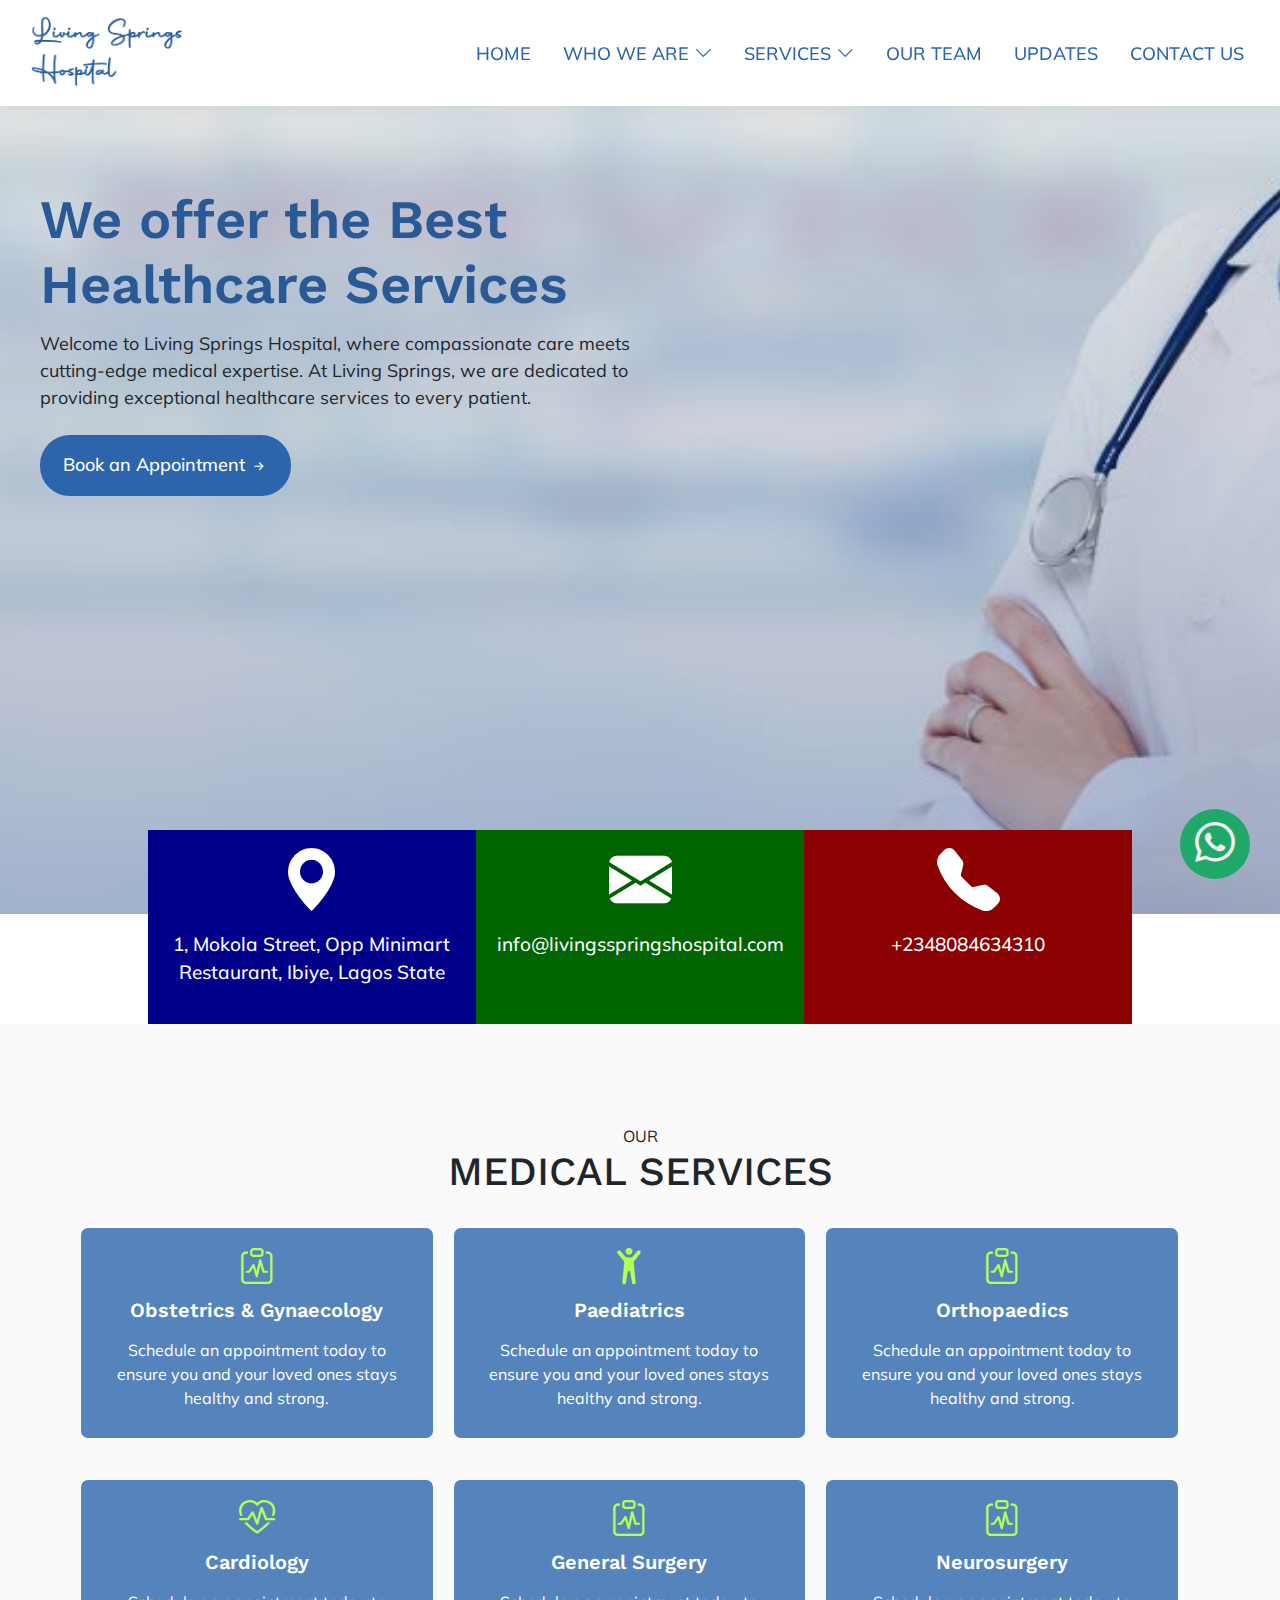
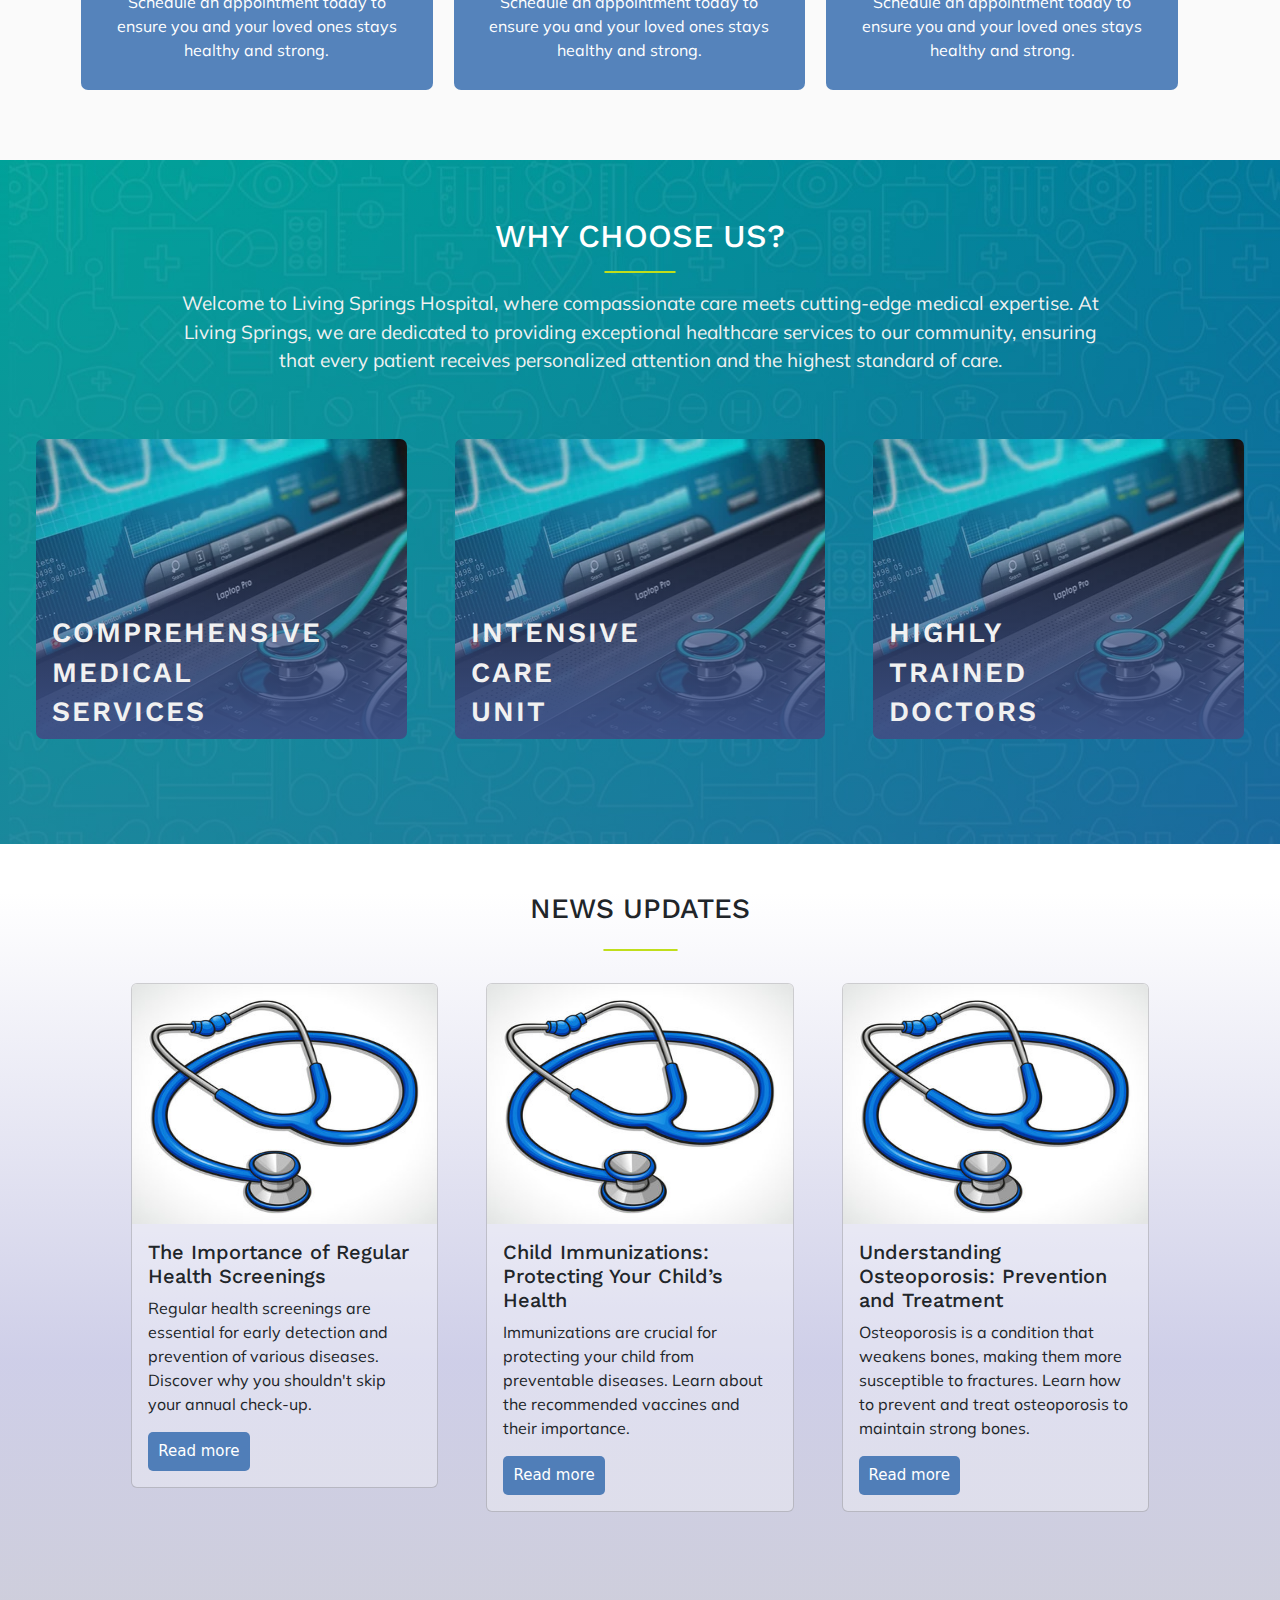
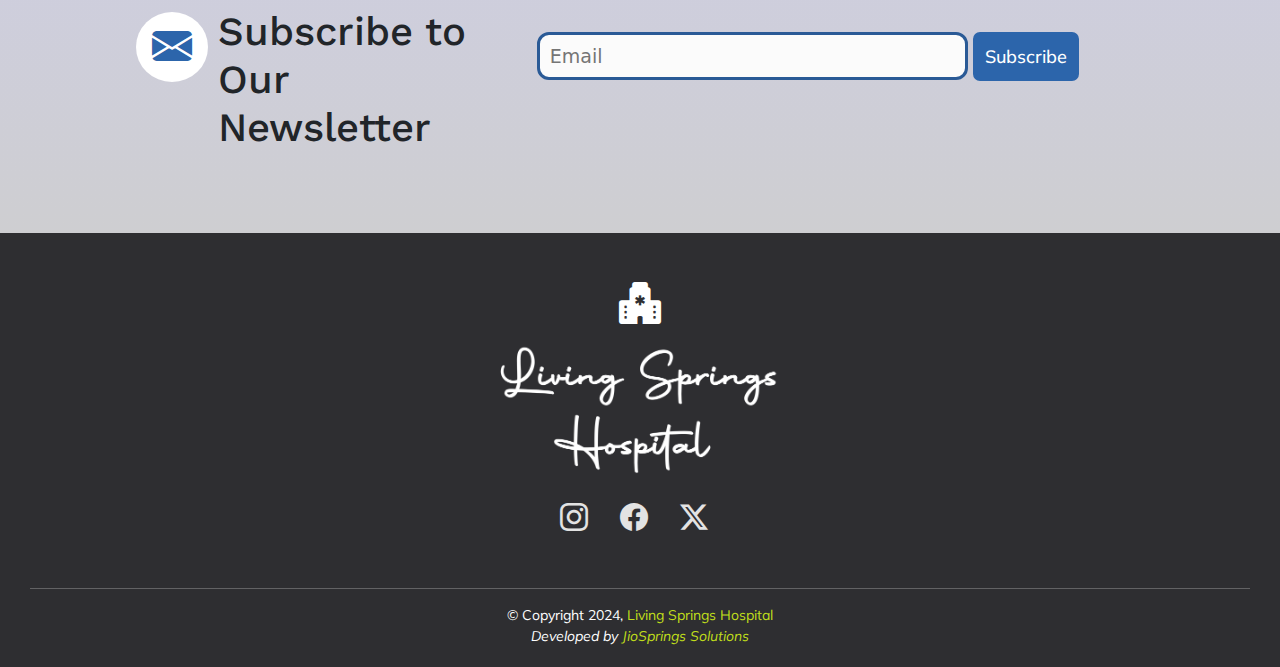
<file: index.html>
<!DOCTYPE html>
<html>
	<head>
		<meta charset="utf-8" />
		<meta
			name="viewport"
			content="width=device-width, initial-scale=1, user-scalable=no, maximum-scale=1"
		/>
		<meta http-equiv="X-UA-Compatible" content="ie=edge" />
		<title>Living Springs Hospital</title>
		<link rel="icon" type="image/x-icon" href="./assets/img/hospital.svg">
		<link
			rel="stylesheet"
			type="text/css"
			href="./assets/bootstrap-5.2.3/css/bootstrap.min.css"
		/>
		<link 
			rel="stylesheet" 
			href="https://cdn.jsdelivr.net/npm/bootstrap-icons@1.11.3/font/bootstrap-icons.min.css"
		/>
		<link rel="stylesheet" type="text/css" href="./assets/css/style.css" />
		<script defer src="./assets/js/header.js"></script>
		<script defer src="./assets/js/footer.js"></script>
		<script defer src="./assets/bootstrap-5.2.3/js/bootstrap.bundle.min.js"></script>
		<script defer src="./assets/js/script.js"></script>
	</head>
	<body>
		<!-- HEADER -->
		<header class="header"></header>

		<!-- BANNER -->
		<section class="banner">
			<div class="container-fluid px-0">
				<div class="banner-content">
					<h1 class="pb-1">We offer the Best<br>Healthcare Services</h1>
					<p class="pb-2">Welcome to Living Springs Hospital, where compassionate care meets cutting-edge medical expertise. At Living Springs, we are dedicated to providing exceptional healthcare services to every patient.</p>
					<a class="bannerBtn" href="./book-appointment.html">Book an Appointment&nbsp;<i class="bi bi-arrow-right-short"></i></a>
				</div>
			</div>
		</section>

		<!-- BANNER EXTRA -->
		<div class="banner-extra">
			<div class="location text-center">
				<i class="bi bi-geo-alt-fill"></i>
				<p>
					1, Mokola Street, Opp Minimart Restaurant, Ibiye, Lagos State
				</p>
			</div>
			<div class="email text-center">
				<i class="bi bi-envelope-fill"></i>
				<p class="tx-1">info@livingsspringshospital.com</p>
				<p class="tx-2">info@livings<br>springshospital.com</p>
			</div>
			<style>
				.banner-extra .email .tx-2 {
					display: none;
				}

				@media screen and (min-width: 753px) and (max-width: 1032px) {
					.banner-extra .email .tx-1 {
						display: none;
					}

					.banner-extra .email .tx-2 {
						display: block;
					}
				}

				@media screen and (min-width: 300px) and (max-width: 400px) {
					.banner-extra .email .tx-1 {
						display: none;
					}

					.banner-extra .email .tx-2 {
						display: block;
					}
				}
			</style>
			<div class="emergency text-center">
				<i class="bi bi-telephone-fill"></i>
				<p>+2348084634310</p>
			</div>
		</div>

		<!-- SERVICES -->
		<section class="services">
			<div class="container-fluid">
				<div class="row pb-4 text-center sect-head">
					<p class="mb-0">OUR</p>
					<h1>MEDICAL SERVICES</h1>
				</div>
				<div class="row sect-body mx-auto">
					<a class="serviceCard" href="#">
						<i class="bi bi-clipboard-pulse"></i>
						<h5 class="fw-semibold pt-1 pb-2">Obstetrics & Gynaecology</h5>
						<p>
							Schedule an appointment today to ensure you and your loved ones stays healthy and strong.
						</p>
					</a>
					<a class="serviceCard" href="#">
						<i class="bi bi-person-arms-up"></i>
						<h5 class="fw-semibold pt-1 pb-2">Paediatrics</h5>
						<p>
							Schedule an appointment today to ensure you and your loved ones stays healthy and strong.
						</p>
					</a>
					<a class="serviceCard" href="#">
						<i class="bi bi-clipboard-pulse"></i>
						<h5 class="fw-semibold pt-1 pb-2">Orthopaedics</h5>
						<p>
							Schedule an appointment today to ensure you and your loved ones stays healthy and strong.
						</p>
					</a>
					<a class="serviceCard" href="#">
						<i class="bi bi-heart-pulse"></i>
						<h5 class="fw-semibold pt-1 pb-2">Cardiology</h5>
						<p>
							Schedule an appointment today to ensure you and your loved ones stays healthy and strong. 
						</p>
					</a>
					<a class="serviceCard" href="#">
						<i class="bi bi-clipboard-pulse"></i>
						<h5 class="fw-semibold pt-1 pb-2">General Surgery</h5>
						<p>
							Schedule an appointment today to ensure you and your loved ones stays healthy and strong. 
						</p>
					</a>
					<a class="serviceCard" href="#">
						<i class="bi bi-clipboard-pulse"></i>
						<h5 class="fw-semibold pt-1 pb-2">Neurosurgery</h5>
						<p>
							Schedule an appointment today to ensure you and your loved ones stays healthy and strong. 
						</p>
					</a>
				</div>
			</div>
		</section>

		<!-- WHY CHOOSE US -->
		<section class="why-choose-us mb-5">
			<div class="container-fluid">
				<div class="row text-center sect-head">
					<h2 class="text-white pb-2">WHY CHOOSE US?</h2>
					<hr class="mx-auto">
					<div class="txt">
						<p class="mx-auto">Welcome to Living Springs Hospital, where compassionate care meets cutting-edge medical expertise. At Living Springs, we are dedicated to providing exceptional healthcare services to our community, ensuring that every patient receives personalized attention and the highest standard of care.</p>
					</div>
				</div>
				<div class="row sect-body pt-5 gx-5 mx-0">
					<div class="col-lg-4 col-md-6">
						<div class="wcu-card wcu--1 mb-5">
							<h2 class="fw-semibold mt-auto px-3">
								<span class="tx-1">COMPREHENSIVE</span>
								<span class="tx-2">COMPREHEN-<br>SIVE</span>
								<br>MEDICAL<br>SERVICES 
							</h2>
							<style>
								@media screen and (max-width: 369px) {
									.wcu-card.wcu--1 .tx-1 {
										display: none;
									}
								}

								@media screen and (min-width: 370px) {
									.wcu-card.wcu--1 .tx-2 {
										display: none;
									}
								}
							</style>
						</div>
					</div>
					<div class="col-lg-4 col-md-6">
						<div class="wcu-card wcu--2 mb-5">
							<h2 class="fw-semibold mt-auto px-3">INTENSIVE <br>CARE <br>UNIT </h2>
						</div>
					</div>
					<div class="col-lg-4 col-md-6">
						<div class="wcu-card wcu--3">
							<h2 class="fw-semibold mt-auto px-3">HIGHLY <br>TRAINED <br>DOCTORS </h2>
						</div>
					</div>
				</div>
			</div>
		</section>

		<section class="news">
			<div class="container-fluid">
				<div class="row sect-head">
					<h3 class="text-center pb-3">NEWS UPDATES</h3>
					<hr class="mx-auto">
				</div>
				<div class="row sect-body pt-3">
					<div class="news-card card mx-4 mb-5 px-0">
			            <img src="assets/img/sthe.jpg" class="card-img-top" alt="..." />
			            <div class="card-body">
			                <h5 class="card-title">The Importance of Regular Health Screenings</h5>
			                <p class="card-text">
			                    Regular health screenings are essential for early detection and prevention of various diseases. Discover why you shouldn't skip your annual check-up. 
			                </p>
			                <a href="#" class="btn news-btn">Read more</a>
			            </div>
			        </div>
			        <div class="news-card card mx-4 mb-5 px-0">
			            <img src="assets/img/sthe.jpg" class="card-img-top" alt="..." />
			            <div class="card-body">
			                <h5 class="card-title">Child Immunizations: Protecting Your Child’s Health</h5>
			                <p class="card-text">
			                    Immunizations are crucial for protecting your child from preventable diseases. Learn about the recommended vaccines and their importance. 
			                </p>
			                <a href="#" class="btn news-btn">Read more</a>
			            </div>
			        </div>
			        <div class="news-card card mx-4 px-0">
			            <img src="assets/img/sthe.jpg" class="card-img-top" alt="..." />
			            <div class="card-body">
			                <h5 class="card-title">Understanding Osteoporosis: Prevention and Treatment</h5>
			                <p class="card-text">
			                    Osteoporosis is a condition that weakens bones, making them more susceptible to fractures. Learn how to prevent and treat osteoporosis to maintain strong bones.
			                </p>
			                <a href="#" class="btn news-btn">Read more</a>
			            </div>
			        </div>
				</div>
				<div class="row newsletter-sub justify-content-center pt-5 pb-3">
					<div class="lhs d-flex flex-row">
						<div class="bg-white mail-icon">
							<i 
								class="bi bi-envelope-fill"
								style="color: #2c65ab; font-size: 40px;"
							></i>
						</div>&nbsp;&nbsp;
						<h1>Subscribe to Our<br>Newsletter</h1>
					</div>
					<div class="rhs pt-4">
						<input type="email" placeholder="Email"/>
						<button class="btn-sub" type="submit">Subscribe</button>
					</div>
				</div>
			</div>
		</section>

		<!-- WHATSAPP QUICK CONTACT -->
		<div class="wa-qc fixed-bottom ms-auto"></div>

		<!-- FOOTER -->
		<footer class="footer"></footer>

		<script>
		// Appointment Button Hover
		const aptBtn = document.querySelector(".bannerBtn");
		const arrRight = document.querySelector(".bannerBtn i");
		
		aptBtn.addEventListener("mouseover", () => {
			arrRight.classList.remove("bi-arrow-right-short");
			arrRight.classList.add("bi-arrow-right");
		});
		
		aptBtn.addEventListener("mouseleave", () => {
			arrRight.classList.remove("bi-arrow-right");
			arrRight.classList.add("bi-arrow-right-short");
		});
		</script>
	</body>
</html>
</file>
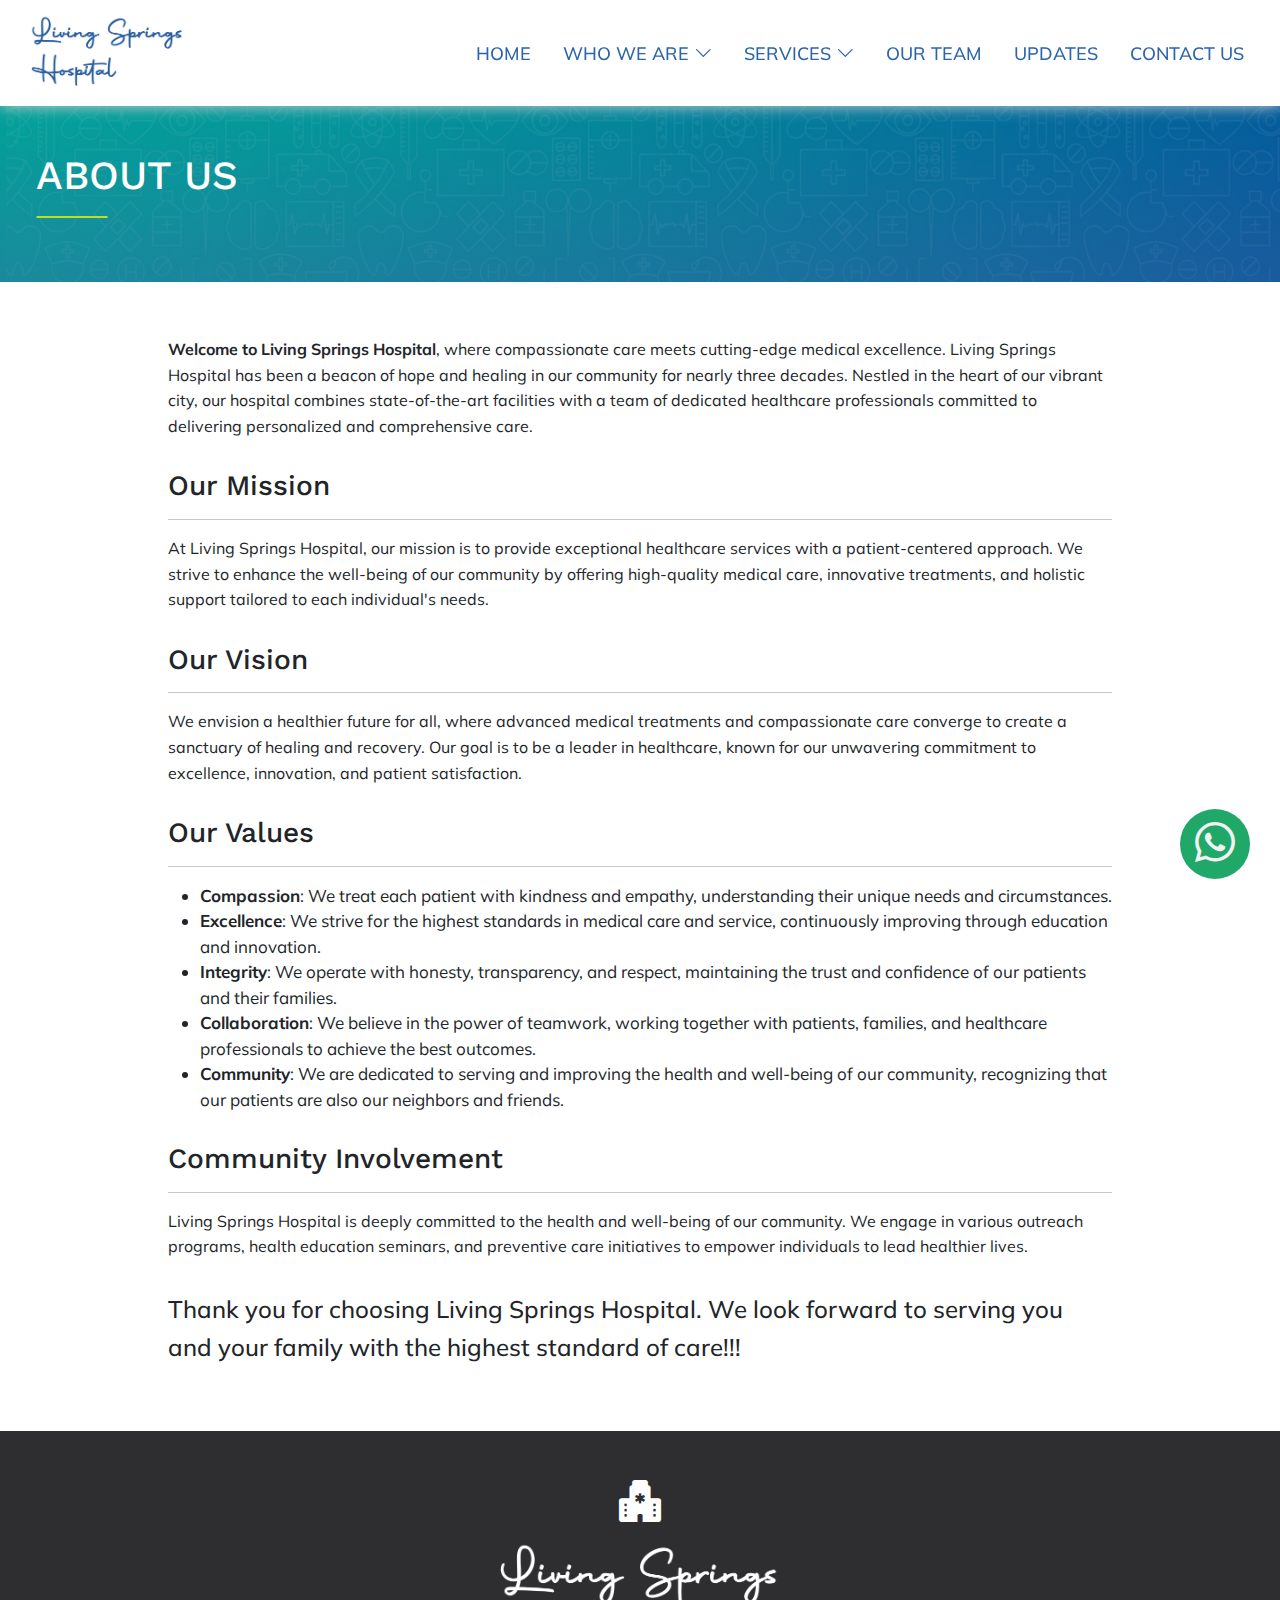
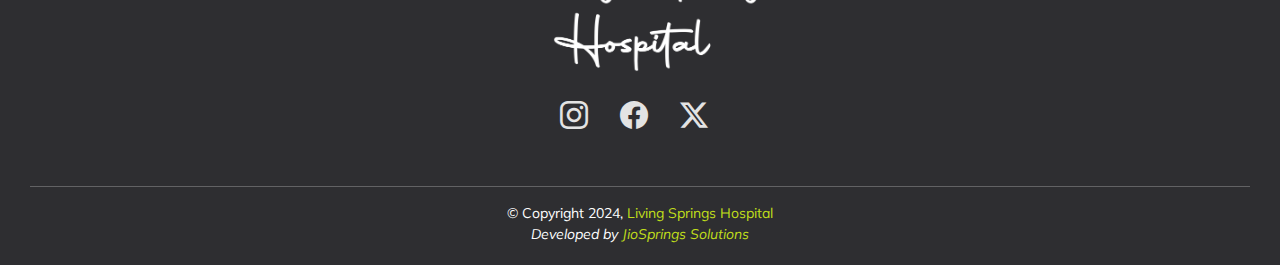
<file: about-us.html>
<!DOCTYPE html>
<html>
	<head>
		<meta charset="utf-8" />
		<meta
			name="viewport"
			content="width=device-width, initial-scale=1, user-scalable=no, maximum-scale=1"
		/>
		<meta http-equiv="X-UA-Compatible" content="ie=edge" />
		<title>About Us</title>
		<link rel="icon" type="image/x-icon" href="./assets/img/hospital.svg">
		<link
			rel="stylesheet"
			type="text/css"
			href="./assets/bootstrap-5.2.3/css/bootstrap.min.css"
		/>
		<link 
			rel="stylesheet" 
			href="https://cdn.jsdelivr.net/npm/bootstrap-icons@1.11.3/font/bootstrap-icons.min.css"
		/>
		<link rel="stylesheet" type="text/css" href="./assets/css/style.css" />
		<script defer src="./assets/js/header.js"></script>
		<script defer src="./assets/js/footer.js"></script>
		<script defer src="./assets/bootstrap-5.2.3/js/bootstrap.bundle.min.js"></script>
		<script defer src="./assets/js/script.js"></script>
	</head>
	<body>
		<!-- HEADER -->
		<header class="header"></header>

		<!-- BANNER-O -->
		<section class="banner-o">
			<div class="container py-5 ms-4">
				<h1>ABOUT US</h1>
				<hr class="me-auto">
			</div>
		</section>

		<!-- CONTENT -->
		<section>
			<div class="content">
				<p class="pt-5"><b>Welcome to Living Springs Hospital</b>, where compassionate care meets cutting-edge medical excellence. Living Springs Hospital has been a beacon of hope and healing in our community for nearly three decades. Nestled in the heart of our vibrant city, our hospital combines state-of-the-art facilities with a team of dedicated healthcare professionals committed to delivering personalized and comprehensive care.</p>
			</div>
			<div class="content">
				<h3>Our Mission</h3>
				<hr>
				<p>At Living Springs Hospital, our mission is to provide exceptional healthcare services with a patient-centered approach. We strive to enhance the well-being of our community by offering high-quality medical care, innovative treatments, and holistic support tailored to each individual's needs.</p>
			</div>
			<div class="content">
				<h3>Our Vision</h3>
				<hr>
				<p>We envision a healthier future for all, where advanced medical treatments and compassionate care converge to create a sanctuary of healing and recovery. Our goal is to be a leader in healthcare, known for our unwavering commitment to excellence, innovation, and patient satisfaction.</p>
			</div>
			<div class="content">
				<h3>Our Values</h3>
				<hr>
				<ul style="font-family: Mulish; font-size: 17px; line-break: 1.8;">
					<li><b>Compassion</b>: We treat each patient with kindness and empathy, understanding their unique needs and circumstances.</li>
					<li><b>Excellence</b>: We strive for the highest standards in medical care and service, continuously improving through education and innovation.</li>
					<li><b>Integrity</b>: We operate with honesty, transparency, and respect, maintaining the trust and confidence of our patients and their families.</li>
					<li><b>Collaboration</b>: We believe in the power of teamwork, working together with patients, families, and healthcare professionals to achieve the best outcomes.</li>
					<li><b>Community</b>: We are dedicated to serving and improving the health and well-being of our community, recognizing that our patients are also our neighbors and friends.</li>
				</ul>
			</div>
			<div class="content">
				<h3>Community Involvement</h3>
				<hr>
				<p>Living Springs Hospital is deeply committed to the health and well-being of our community. We engage in various outreach programs, health education seminars, and preventive care initiatives to empower individuals to lead healthier lives. </p>
			</div>
			<div class="content pb-5">
				<p style="font-family: Mulish; font-size: 24px; font-weight: 500;">Thank you for choosing Living Springs Hospital. We look forward to serving you and your family with the highest standard of care!!!</p>
			</div>
		</section>

		<!-- WHATSAPP QUICK CONTACT -->
		<div class="wa-qc fixed-bottom ms-auto"></div>

		<!-- FOOTER -->
		<footer class="footer"></footer>
	</body>
</html>
</file>
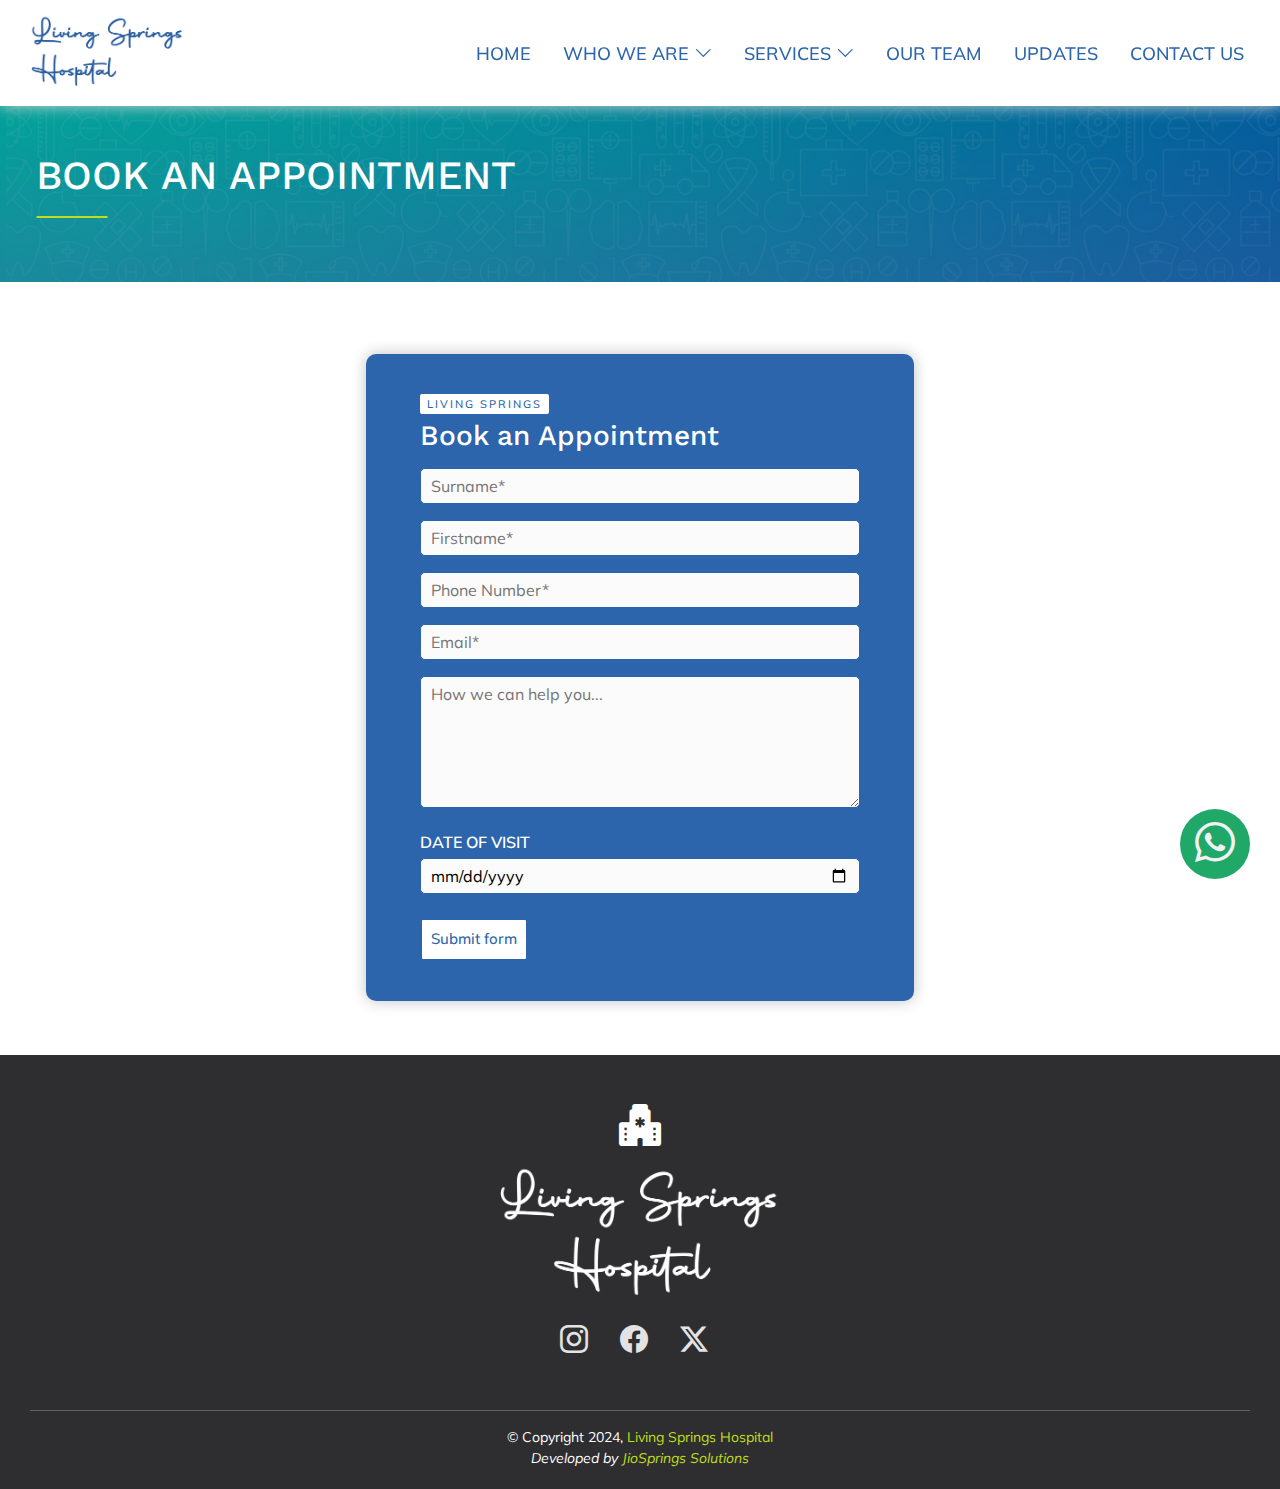
<file: book-appointment.html>
<!DOCTYPE html>
<html>
	<head>
		<meta charset="utf-8" />
		<meta
			name="viewport"
			content="width=device-width, initial-scale=1, user-scalable=no, maximum-scale=1"
		/>
		<meta http-equiv="X-UA-Compatible" content="ie=edge" />
		<title>Book an Appointment</title>
		<link rel="icon" type="image/x-icon" href="./assets/img/hospital.svg">
		<link
			rel="stylesheet"
			type="text/css"
			href="./assets/bootstrap-5.2.3/css/bootstrap.min.css"
		/>
		<link 
			rel="stylesheet" 
			href="https://cdn.jsdelivr.net/npm/bootstrap-icons@1.11.3/font/bootstrap-icons.min.css"
		/>
		<link rel="stylesheet" type="text/css" href="./assets/css/style.css" />
		<script defer src="./assets/js/header.js"></script>
		<script defer src="./assets/js/footer.js"></script>
		<script defer src="./assets/bootstrap-5.2.3/js/bootstrap.bundle.min.js"></script>
		<script defer src="./assets/js/script.js"></script>
	</head>
	<body>
		<!-- HEADER -->
		<header class="header"></header>

		<!-- BANNER-O -->
		<section class="banner-o">
			<div class="container py-5 ms-4">
				<h1>BOOK AN APPOINTMENT</h1>
				<hr class="me-auto">
			</div>
		</section>

		<!-- APPOINTMENT REQUEST FORM -->
		<section class="appointment-request-form">
			<div class="container-fluid wrapper mx-auto">
				<div class="row pb-2">
					<p class="name">LIVING SPRINGS</p>
					<h3 class="text-white">Book an Appointment</h3>
				</div>
				<div class="row">
					<form>
						<div class="form-sub pb-3">
							<input type="text" name="surname" placeholder="Surname*" id="surname" required/>
						</div>
						
						<div class="form-sub pb-3">
							<input type="text" name="fname" placeholder="Firstname*" id="fname" required/>
						</div>

						<div class="form-sub pb-3">
							<input type="tel" name="telephone" placeholder="Phone Number*" id="telephone" required/>
						</div>
						
						<div class="form-sub pb-3">
							<input type="email" name="email" placeholder="Email*" id="email" required/>
						</div>

						<div class="form-sub pb-3">
			            	<textarea name="msg" placeholder="How we can help you..." rows="5"></textarea>
			            </div>

						<div class="form-sub pb-2">
			            	<label for="date" class="text-white fw-semibold pb-1">DATE OF VISIT</label><br>
			                <input type="date" name="date" id="date" required/>
			            </div>
						
			            <div>
							<button class="my-3 btn-submit" type="submit">
								Submit form
							</button>
						</div>
					</form>
				</div>
			</div>
		</section>

		<!-- WHATSAPP QUICK CONTACT -->
		<div class="wa-qc fixed-bottom ms-auto"></div>

		<!-- FOOTER -->
		<footer class="footer"></footer>
	</body>
</html>
</file>
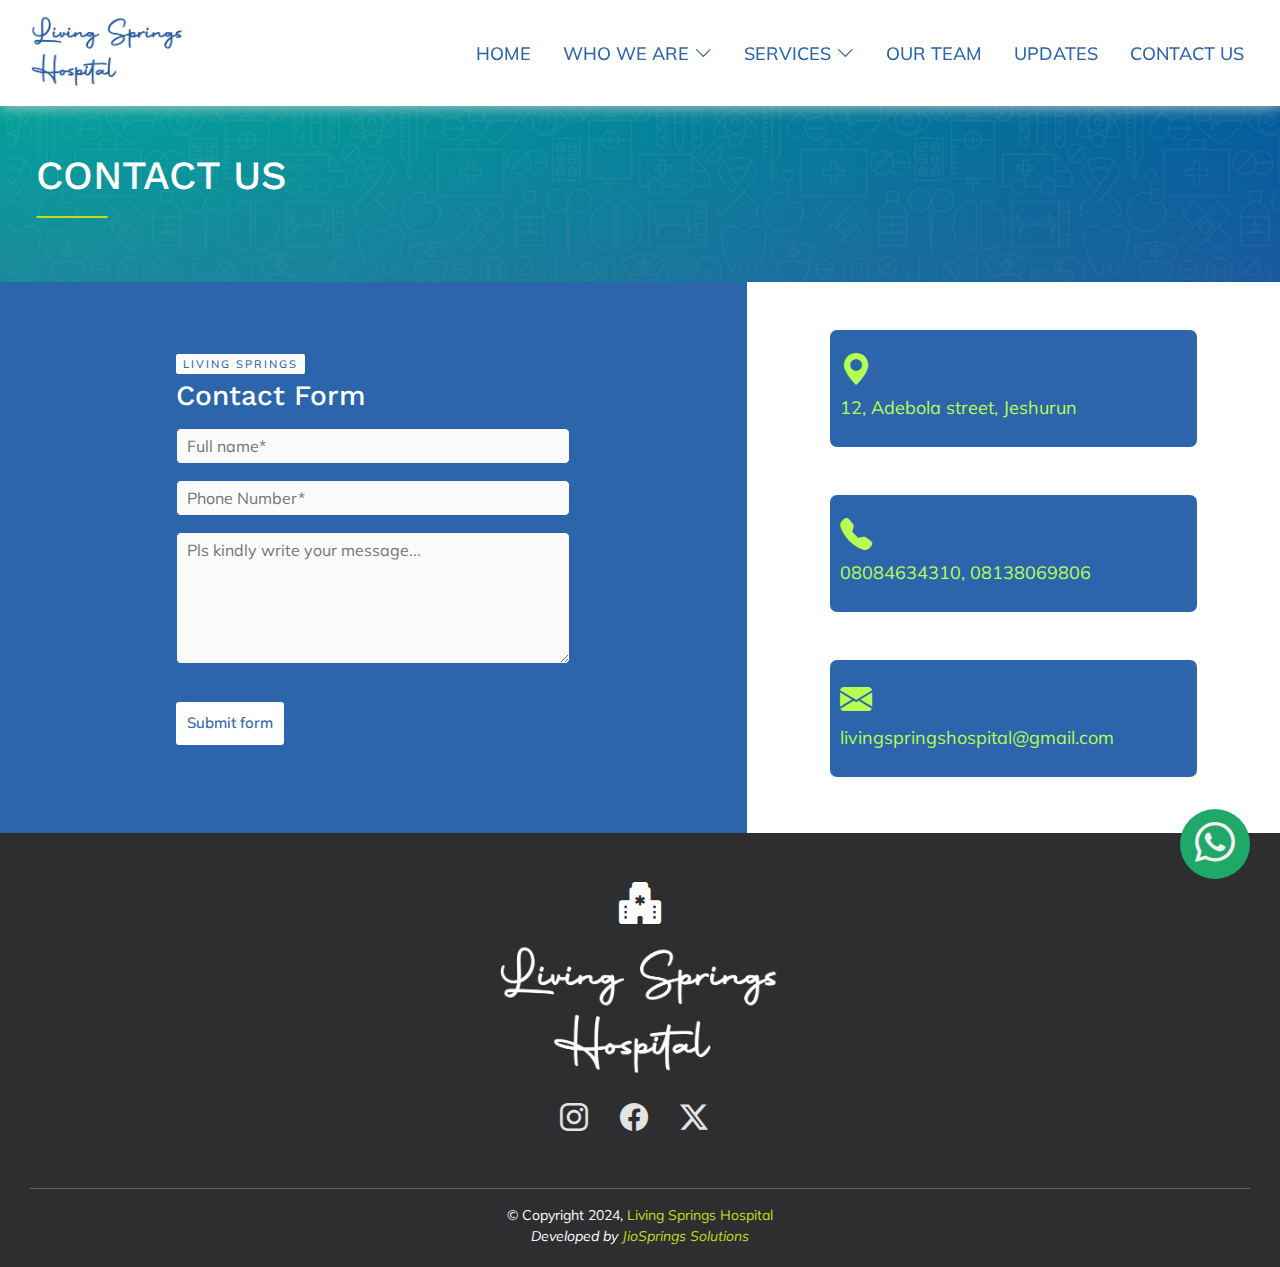
<file: contact-us.html>
<!DOCTYPE html>
<html>
	<head>
		<meta charset="utf-8" />
		<meta
			name="viewport"
			content="width=device-width, initial-scale=1, user-scalable=no, maximum-scale=1"
		/>
		<meta http-equiv="X-UA-Compatible" content="ie=edge" />
		<title>Contact Us</title>
		<link rel="icon" type="image/x-icon" href="./assets/img/hospital.svg">
		<link
			rel="stylesheet"
			type="text/css"
			href="./assets/bootstrap-5.2.3/css/bootstrap.min.css"
		/>
		<link 
			rel="stylesheet" 
			href="https://cdn.jsdelivr.net/npm/bootstrap-icons@1.11.3/font/bootstrap-icons.min.css"
		/>
		<link rel="stylesheet" type="text/css" href="./assets/css/style.css" />
		<script defer src="./assets/js/header.js"></script>
		<script defer src="./assets/js/footer.js"></script>
		<script defer src="./assets/bootstrap-5.2.3/js/bootstrap.bundle.min.js"></script>
		<script defer src="./assets/js/script.js"></script>
	</head>
	<body>
		<!-- HEADER -->
		<header class="header"></header>

		<!-- BANNER-O -->
		<section class="banner-o">
			<div class="container py-5 ms-4">
				<h1>CONTACT US</h1>
				<hr class="me-auto">
			</div>
		</section>

		<!-- ENTIRE CONTACT SECTION -->
		<section class="contact-sect">
			<div class="container-fluid">
				<div class="row">
					<!-- CONTACT FORM -->
					<div class="col-lg-7 contact-form">
						<div class="container-fluid wrapper mx-auto">
							<div class="row pb-2">
								<p class="name">LIVING SPRINGS</p>
								<h3 class="text-white">Contact Form</h3>
							</div>
							<div class="row">
								<form>
									<div class="form-sub pb-3">
										<input type="text" name="fullname" placeholder="Full name*" id="fullname" required/>
									</div>
									
									<div class="form-sub pb-3">
										<input type="tel" name="telephone" placeholder="Phone Number*" id="telephone" required/>
									</div>
									
									<div class="form-sub pb-3">
										<textarea name="msg" placeholder="Pls kindly write your message..." rows="5"></textarea>
									</div>
									
									<div>
										<button class="my-3 send" type="submit">
											Submit form
										</button>
									</div>
								</form>
							</div>
						</div>
					</div>
					<!-- CONTACT CARDS -->
					<div class="col-lg-5 contact-cards">
						<div class="c-card mt-5 mb-5">
							<i class="bi bi-geo-alt-fill"></i> 
							<p>12, Adebola street, Jeshurun</p>
						</div>
						<div class="c-card mb-5">
							<i class="bi bi-telephone-fill"></i><br> 
							<p>08084634310, 08138069806</p>
						</div>
						<div class="c-card mb-5">
							<i class="bi bi-envelope-fill"></i><br>
							<p class="mail-1">livingspringshospital@gmail.com</p> 
							<p class="mail-2">livingspringshospital<br>@gmail.com</p>
						</div>
					</div>
				</div>
			</div>
		</section>

		<!-- WHATSAPP QUICK CONTACT -->
		<div class="wa-qc fixed-bottom ms-auto"></div>

		<!-- FOOTER -->
		<footer class="footer"></footer>
	</body>
</html>
</file>
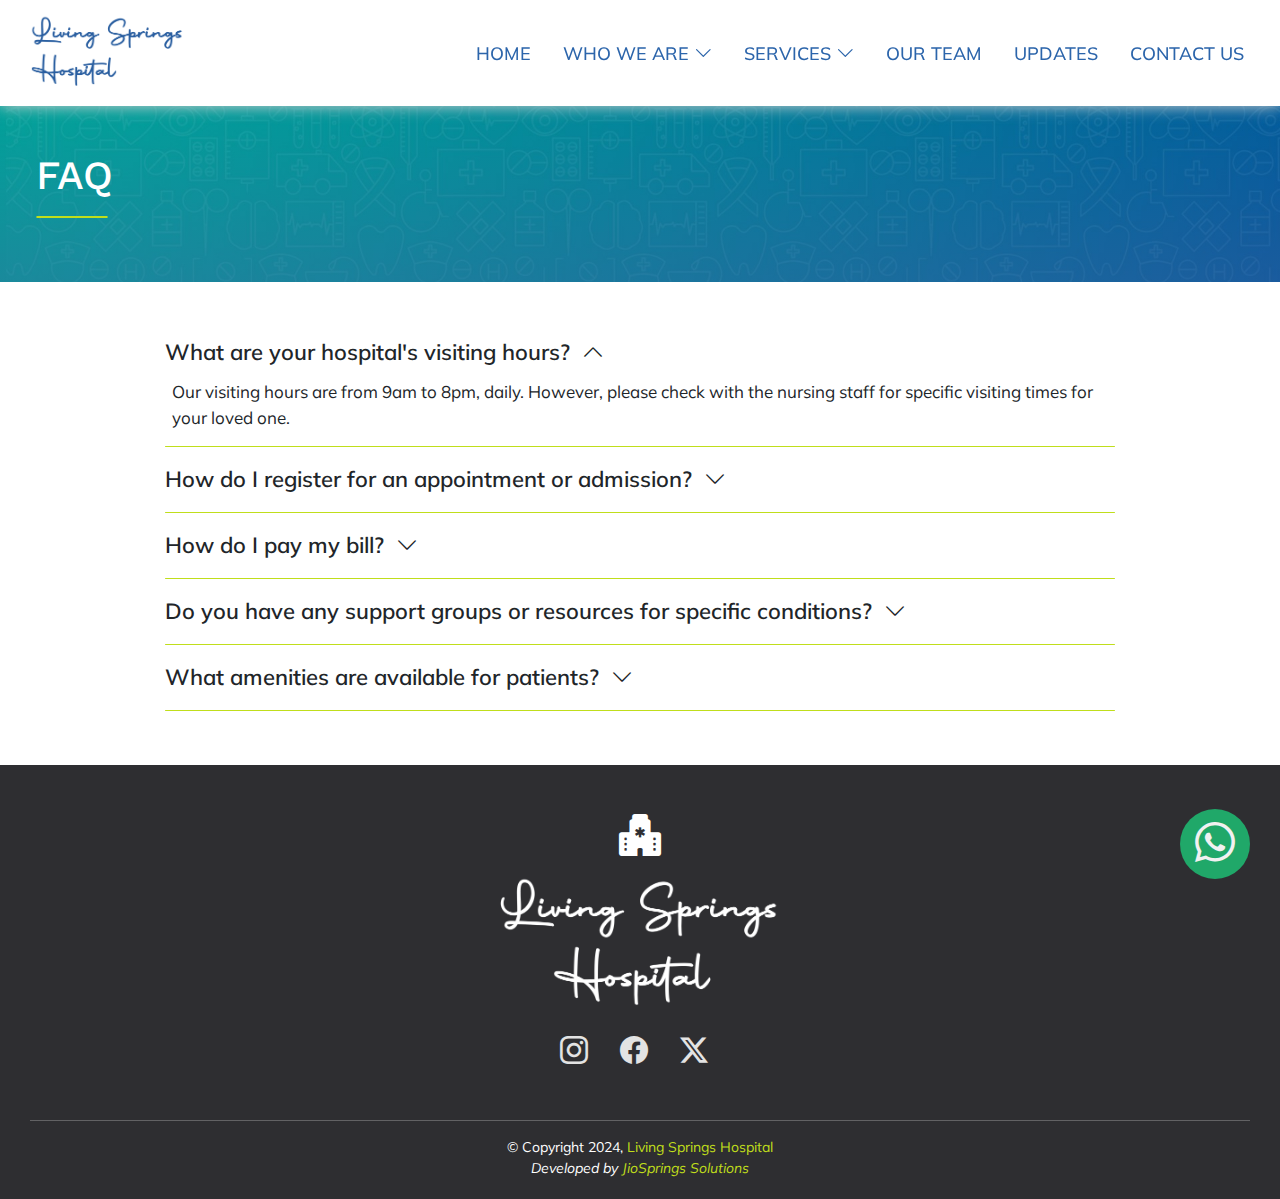
<file: faq.html>
<!DOCTYPE html>
<html>
	<head>
		<meta charset="utf-8" />
		<meta
			name="viewport"
			content="width=device-width, initial-scale=1, user-scalable=no, maximum-scale=1"
		/>
		<meta http-equiv="X-UA-Compatible" content="ie=edge" />
		<title>FAQ</title>
		<link rel="icon" type="image/x-icon" href="./assets/img/hospital.svg">
		<link
			rel="stylesheet"
			type="text/css"
			href="./assets/bootstrap-5.2.3/css/bootstrap.min.css"
		/>
		<link 
			rel="stylesheet" 
			href="https://cdn.jsdelivr.net/npm/bootstrap-icons@1.11.3/font/bootstrap-icons.min.css"
		/>
		<link rel="stylesheet" type="text/css" href="./assets/css/style.css" />
		<script defer src="./assets/js/header.js"></script>
		<script defer src="./assets/js/footer.js"></script>
		<script defer src="./assets/bootstrap-5.2.3/js/bootstrap.bundle.min.js"></script>
		<script defer src="./assets/js/script.js"></script>
	</head>
	<body>
		<!-- HEADER -->
		<header class="header"></header>

		<!-- BANNER-O -->
		<section class="banner-o">
			<div class="container py-5 ms-4">
				<h1>FAQ</h1>
				<hr class="me-auto">
			</div>
		</section>

		<!-- FAQ ACCORDION -->
		<div class="faq-accordion">
			<div id="head">
				What are your hospital's visiting hours?&nbsp;
				<i class="bi bi-chevron-up"></i> 
			</div>
			<div id="content">Our visiting hours are from 9am to 8pm, daily. However, please check with the nursing staff for specific visiting times for your loved one.</div>
			<hr>
			<div id="head">
				How do I register for an appointment or admission?&nbsp;
				<i class="bi bi-chevron-down"></i> 
			</div>
			<div id="content">Please arrive at least 15 minutes prior to your scheduled appointment and proceed to the registration desk. Bring your identication records and any other relevant medical records.</div>
			<hr>
			<div id="head">
				How do I pay my bill?&nbsp;
				<i class="bi bi-chevron-down"></i> 
			</div>
			<div id="content">You can pay your bill online through our specified account numbers via the bank or phone transfer.</div>
			<hr>
			<div id="head">
				Do you have any support groups or resources for specific conditions?&nbsp;
				<i class="bi bi-chevron-down"></i> 
			</div>
			<div id="content">Yes, please contact our patient services team for information on support groups and resources.</div>
			<hr>
			<div id="head">
				What amenities are available for patients?&nbsp;
				<i class="bi bi-chevron-down"></i> 
			</div>
			<div id="content">We offer a range of amenities, including Wi-Fi, TVs, and meal service. Please ask your nurse for more information.</div>
			<hr>
		</div>

		<!-- WHATSAPP QUICK CONTACT -->
		<div class="wa-qc fixed-bottom ms-auto"></div>

		<!-- FOOTER -->
		<footer class="footer"></footer>

		<script src="./assets/jquery-3.7.1/jquery.min.js"></script>
		<script>
			const accordionHeads = document.querySelectorAll("#head");
			const accordionIcons = document.querySelectorAll("#head i");
			const contents = document.querySelectorAll("#content");

			for (let i = 0; i < accordionHeads.length; i++) {
				if(i == 0) {
					continue;
				}
				$(contents[i]).slideUp();
			}

			for (let i = 0; i < accordionHeads.length; i++) {
				$(accordionHeads[i]).click( function() {
					$(contents[i]).slideDown();

					for (let j = 0; j < accordionHeads.length; j++) {
						if(j == i) {
							$(accordionIcons[i]).removeClass('bi-chevron-down');
							$(accordionIcons[i]).addClass('bi-chevron-up');
							continue;
						}
						$(contents[j]).slideUp();
						$(accordionIcons[j]).addClass('bi-chevron-down');
						$(accordionIcons[j]).removeClass('bi-chevron-up');
					}
				});
			}
		</script>
	</body>
</html>
</file>
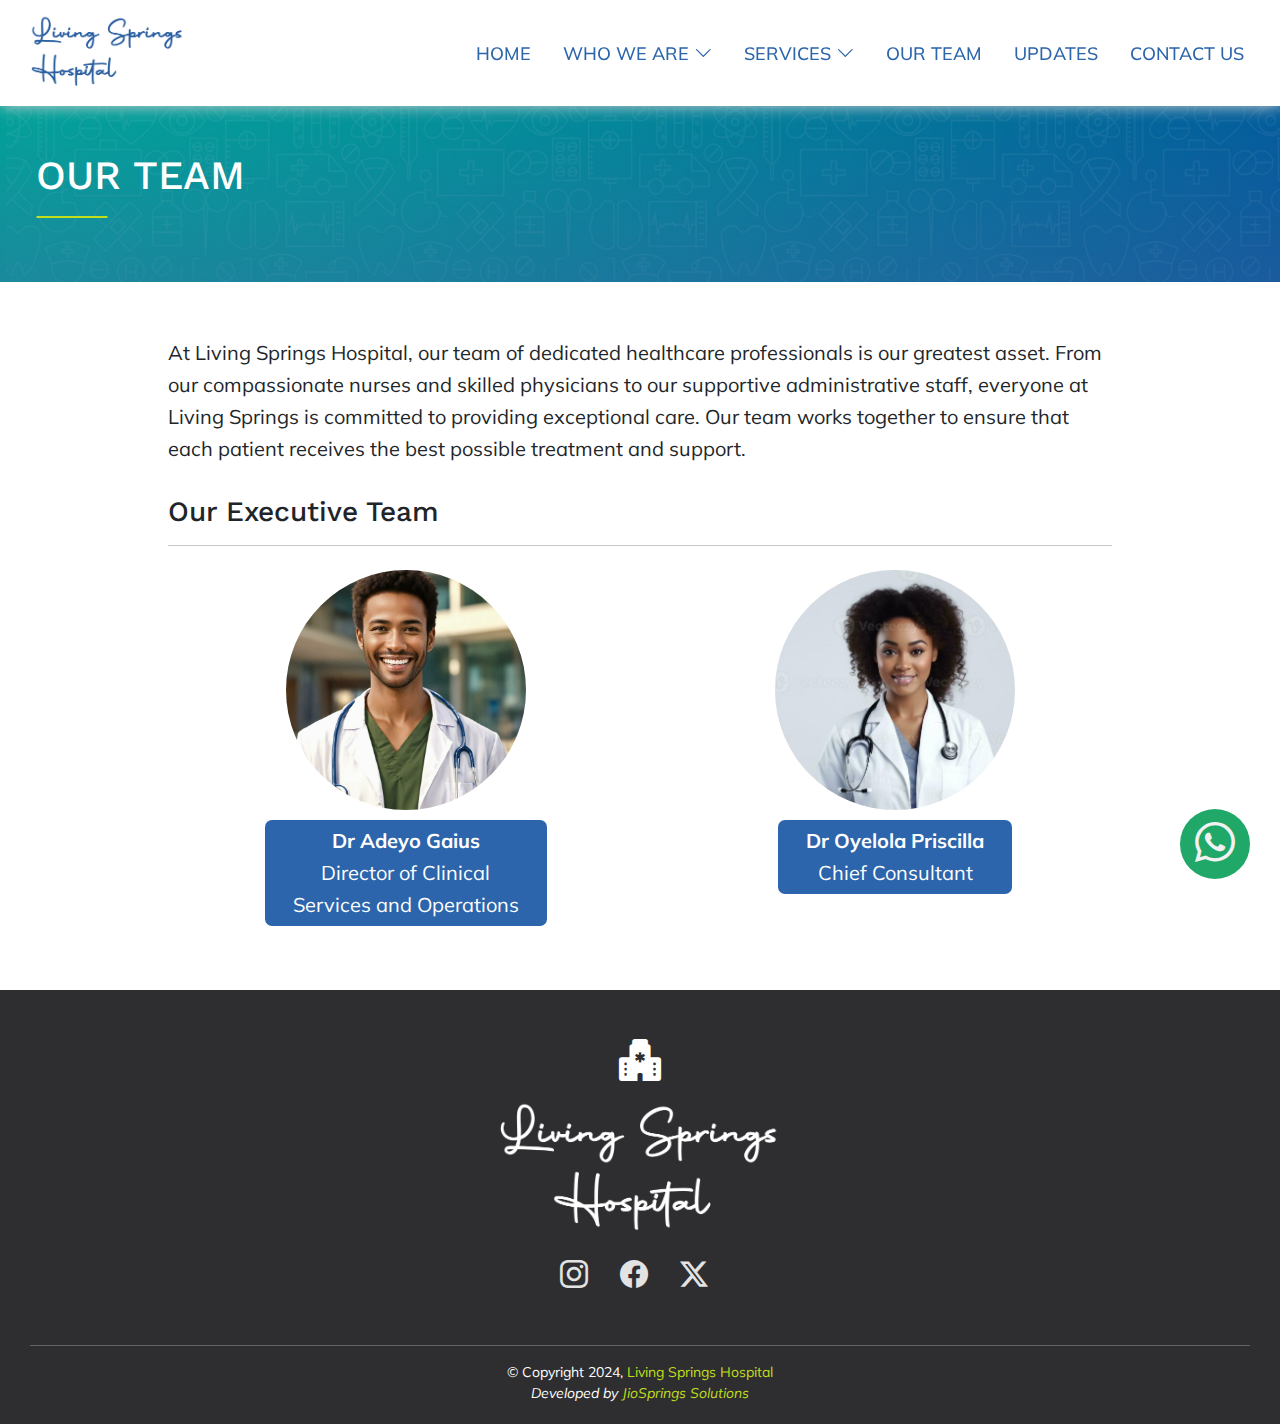
<file: our-team.html>
<!DOCTYPE html>
<html>
	<head>
		<meta charset="utf-8" />
		<meta
			name="viewport"
			content="width=device-width, initial-scale=1, user-scalable=no, maximum-scale=1"
		/>
		<meta http-equiv="X-UA-Compatible" content="ie=edge" />
		<title>Our Team</title>
		<link rel="icon" type="image/x-icon" href="./assets/img/hospital.svg">
		<link
			rel="stylesheet"
			type="text/css"
			href="./assets/bootstrap-5.2.3/css/bootstrap.min.css"
		/>
		<link 
			rel="stylesheet" 
			href="https://cdn.jsdelivr.net/npm/bootstrap-icons@1.11.3/font/bootstrap-icons.min.css"
		/>
		<link rel="stylesheet" type="text/css" href="./assets/css/style.css" />
		<script defer src="./assets/js/header.js"></script>
		<script defer src="./assets/js/footer.js"></script>
		<script defer src="./assets/bootstrap-5.2.3/js/bootstrap.bundle.min.js"></script>
		<script defer src="./assets/js/script.js"></script>
	</head>
	<body>
		<!-- HEADER -->
		<header class="header"></header>

		<!-- BANNER-O -->
		<section class="banner-o">
			<div class="container py-5 ms-4">
				<h1>OUR TEAM</h1>
				<hr class="me-auto">
			</div>
		</section>

		<!-- CONTENT -->
		<section>
			<div class="content">
				<p class="pt-5 fs-5">At Living Springs Hospital, our team of dedicated healthcare professionals is our greatest asset. From our compassionate nurses and skilled physicians to our supportive administrative staff, everyone at Living Springs is committed to providing exceptional care. Our team works together to ensure that each patient receives the best possible treatment and support.</p>
			</div>
			<div class="content pb-5">
				<h3>Our Executive Team</h3>
				<hr>
				<div class="doc-row pt-2 d-flex text-center">
					<div class="lhs mx-auto">
						<img class="doc-img" src="./assets/img/doc1.jpg" />
						<p class="fs-5 doc-tx mx-auto"><b>Dr Adeyo Gaius</b><br>Director of Clinical<br>Services and Operations</p>
					</div>&nbsp;&nbsp;&nbsp;&nbsp;&nbsp;&nbsp;&nbsp;
					<div class="rhs mx-auto">
						<img class="doc-img" src="./assets/img/doc2.jpeg" />
						<p class="fs-5 doc-tx mx-auto"><b>Dr Oyelola Priscilla</b><br>Chief Consultant</p>
					</div>
				</div>
			</div>
			<style>
				.doc-img {
					width: 240px; 
					height: 240px; 
					border-radius: 50%; 
					object-fit: cover;
				}

				.doc-tx {
					background-color: #2c65ab;
					color: white;
					border-radius: 7px;
					margin-top: 10px;
					padding: 5px 28px;
					width: max-content;
				}

				@media screen and (min-width: 598px) {
					.doc-row {
						flex-direction: row;
					}
				}

				@media screen and (max-width: 597px) {
					.doc-row {
						flex-direction: column;
					}
				}
			</style>
		</section>

		<!-- WHATSAPP QUICK CONTACT -->
		<div class="wa-qc fixed-bottom ms-auto"></div>

		<!-- FOOTER -->
		<footer class="footer"></footer>
	</body>
</html>
</file>
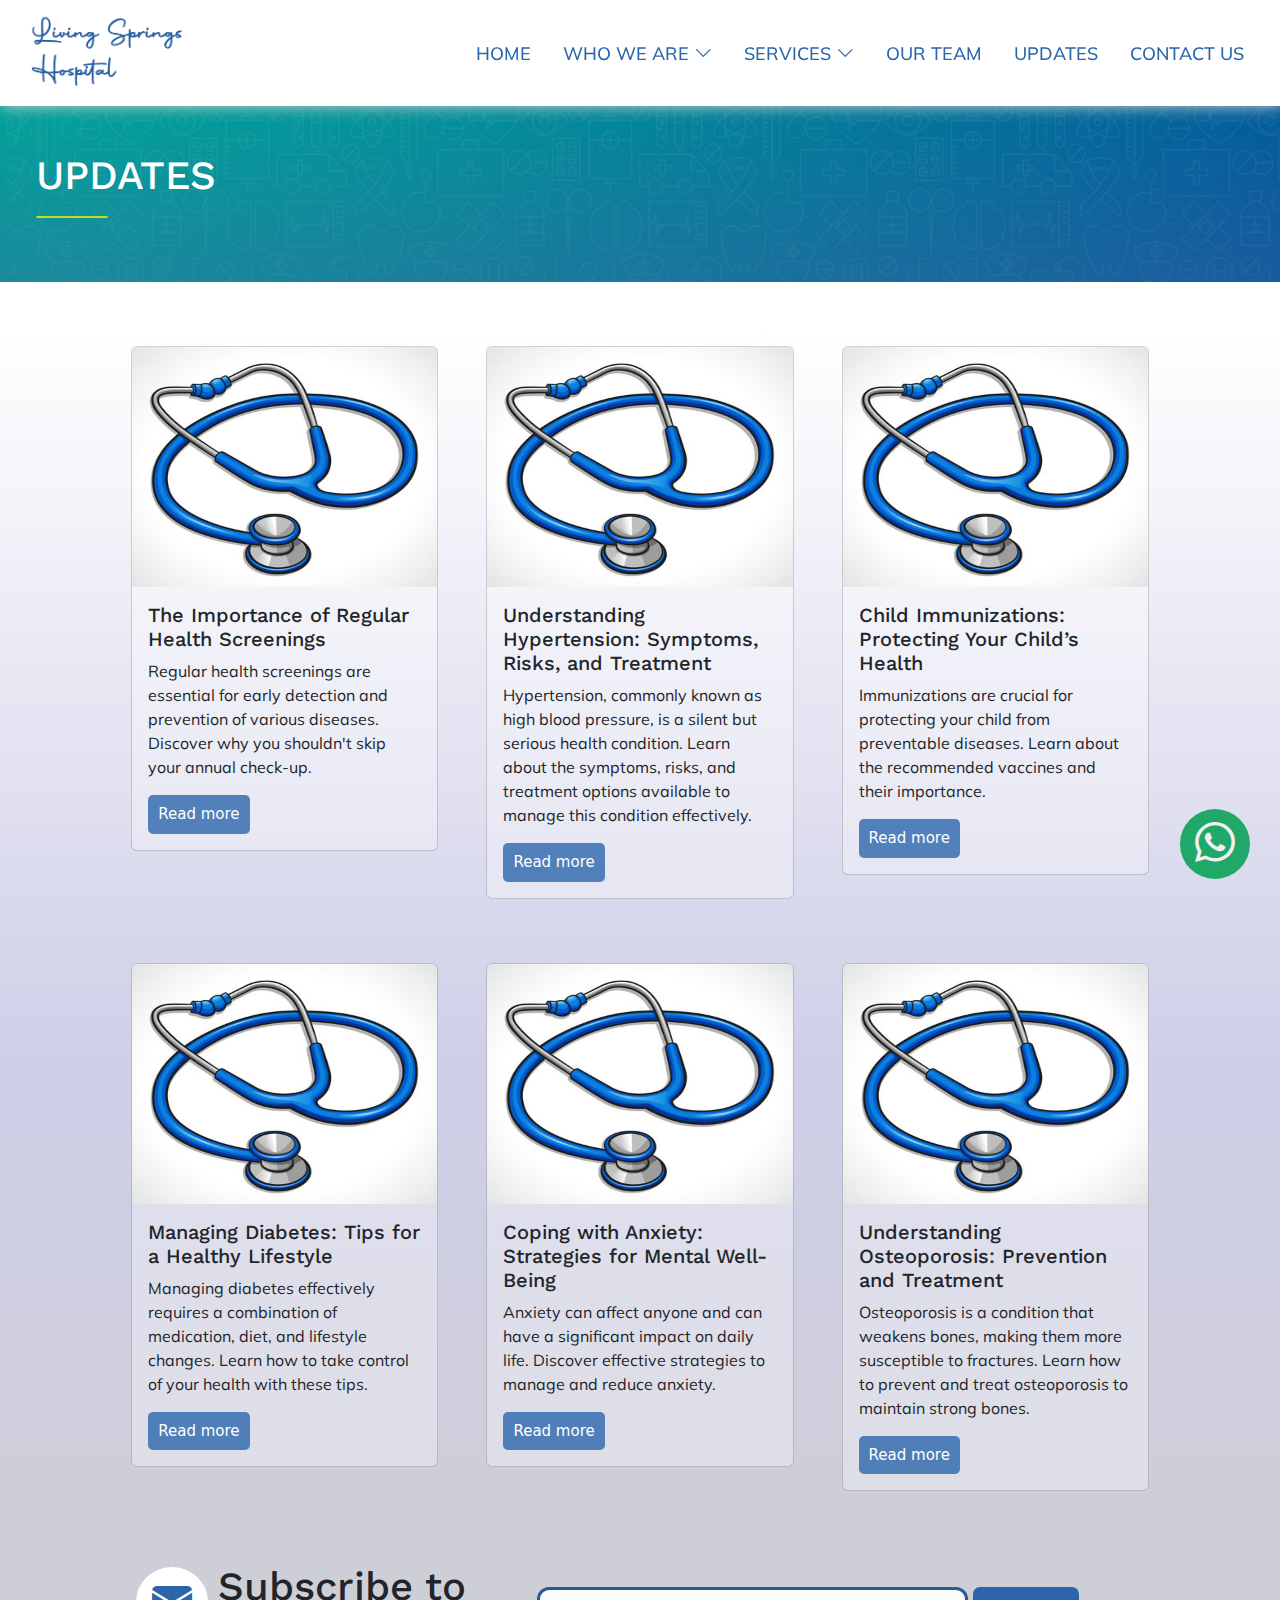
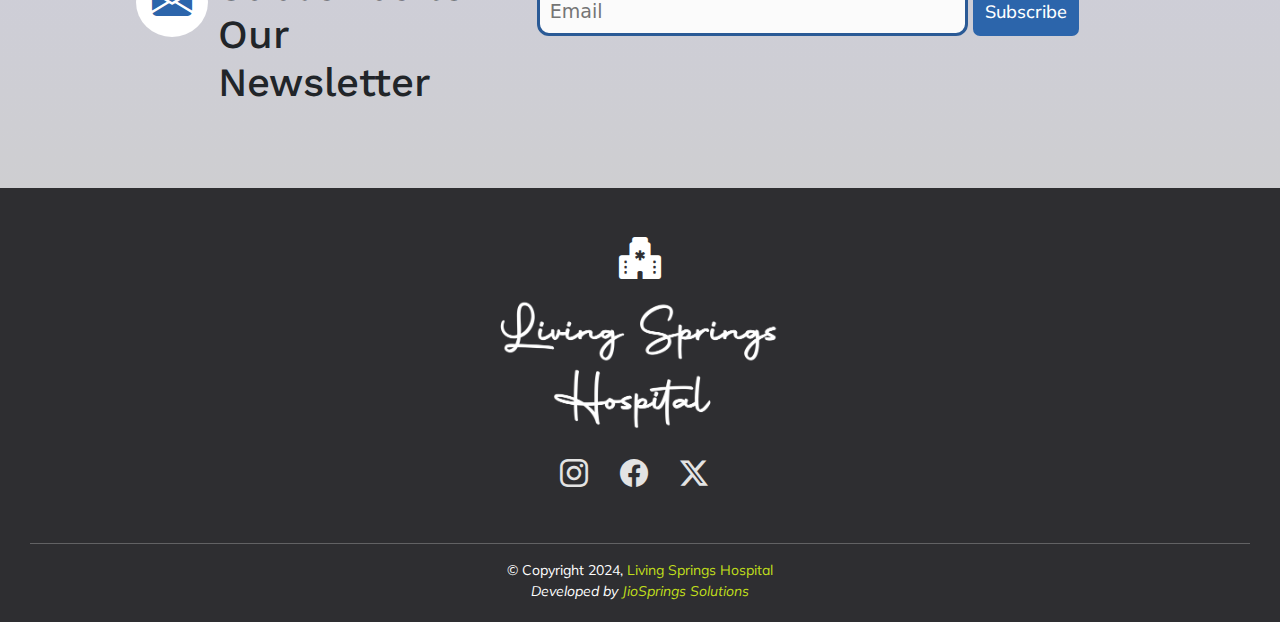
<file: updates.html>
<!DOCTYPE html>
<html>
	<head>
		<meta charset="utf-8" />
		<meta
			name="viewport"
			content="width=device-width, initial-scale=1, user-scalable=no, maximum-scale=1"
		/>
		<title>Updates</title>
		<link rel="icon" type="image/x-icon" href="./assets/img/hospital.svg">
		<link
			rel="stylesheet"
			type="text/css"
			href="./assets/bootstrap-5.2.3/css/bootstrap.min.css"
		/>
		<link 
			rel="stylesheet" 
			href="https://cdn.jsdelivr.net/npm/bootstrap-icons@1.11.3/font/bootstrap-icons.min.css"
		/>
		<link rel="stylesheet" type="text/css" href="./assets/css/style.css" />
		<script defer src="./assets/js/header.js"></script>
		<script defer src="./assets/js/footer.js"></script>
		<script defer src="./assets/bootstrap-5.2.3/js/bootstrap.bundle.min.js"></script>
		<script defer src="./assets/js/script.js"></script>
	</head>
	<body>
		<!-- HEADER -->
		<header class="header"></header>

		<!-- BANNER-O -->
		<section class="banner-o">
			<div class="container py-5 ms-4">
				<h1>UPDATES</h1>
				<hr class="me-auto">
			</div>
		</section>

		<!-- POSTS -->
		<section class="news">
			<div class="container-fluid mt-5 pt-3">
				<div class="row sect-body">
					<div class="news-card card mx-4 mb-5 px-0">
			            <img src="assets/img/sthe.jpg" class="card-img-top" alt="..." />
			            <div class="card-body">
			                <h5 class="card-title">The Importance of Regular Health Screenings</h5>
			                <p class="card-text">
			                    Regular health screenings are essential for early detection and prevention of various diseases. Discover why you shouldn't skip your annual check-up.
			                </p>
			                <a href="#" class="btn news-btn">Read more</a>
			            </div>
			        </div>
			        <div class="news-card card mx-4 mb-5 px-0">
			            <img src="assets/img/sthe.jpg" class="card-img-top" alt="..." />
			            <div class="card-body">
			                <h5 class="card-title">Understanding Hypertension: Symptoms, Risks, and Treatment</h5>
			                <p class="card-text">
			                    Hypertension, commonly known as high blood pressure, is a silent but serious health condition. Learn about the symptoms, risks, and treatment options available to manage this condition effectively.
			                </p>
			                <a href="#" class="btn news-btn">Read more</a>
			            </div>
			        </div>
			        <div class="news-card card mx-4 px-0">
			            <img src="assets/img/sthe.jpg" class="card-img-top" alt="..." />
			            <div class="card-body">
			                <h5 class="card-title">Child Immunizations: Protecting Your Child’s Health</h5>
			                <p class="card-text">
			                    Immunizations are crucial for protecting your child from preventable diseases. Learn about the recommended vaccines and their importance.
			                </p>
			                <a href="#" class="btn news-btn">Read more</a>
			            </div>
			        </div>
				</div>
				<div class="row sect-body pt-3">
					<div class="news-card card mx-4 mb-5 px-0">
			            <img src="assets/img/sthe.jpg" class="card-img-top" alt="..." />
			            <div class="card-body">
			                <h5 class="card-title">Managing Diabetes: Tips for a Healthy Lifestyle</h5>
			                <p class="card-text">
			                    Managing diabetes effectively requires a combination of medication, diet, and lifestyle changes. Learn how to take control of your health with these tips.
			                </p>
			                <a href="#" class="btn news-btn">Read more</a>
			            </div>
			        </div>
			        <div class="news-card card mx-4 mb-5 px-0">
			            <img src="assets/img/sthe.jpg" class="card-img-top" alt="..." />
			            <div class="card-body">
			                <h5 class="card-title">Coping with Anxiety: Strategies for Mental Well-Being</h5>
			                <p class="card-text">
			                    Anxiety can affect anyone and can have a significant impact on daily life. Discover effective strategies to manage and reduce anxiety.
			                </p>
			                <a href="#" class="btn news-btn">Read more</a>
			            </div>
			        </div>
			        <div class="news-card card mx-4 px-0">
			            <img src="assets/img/sthe.jpg" class="card-img-top" alt="..." />
			            <div class="card-body">
			                <h5 class="card-title"> Understanding Osteoporosis: Prevention and Treatment</h5>
			                <p class="card-text">
			                    Osteoporosis is a condition that weakens bones, making them more susceptible to fractures. Learn how to prevent and treat osteoporosis to maintain strong bones.
			                </p>
			                <a href="#" class="btn news-btn">Read more</a>
			            </div>
			        </div>
				</div>
				<div class="row newsletter-sub justify-content-center pt-5 pb-3">
					<div class="lhs d-flex flex-row">
						<div class="bg-white mail-icon">
							<i 
								class="bi bi-envelope-fill"
								style="color: #2c65ab; font-size: 40px;"
							></i>
						</div>&nbsp;&nbsp;
						<h1>Subscribe to Our<br>Newsletter</h1>
					</div>
					<div class="rhs pt-4">
						<input type="email" placeholder="Email"/>
						<button class="btn-sub" type="submit">Subscribe</button>
					</div>
				</div>
			</div>
		</section>

		<!-- WHATSAPP QUICK CONTACT -->
		<div class="wa-qc fixed-bottom ms-auto"></div>

		<!-- FOOTER -->
		<footer class="footer"></footer>
	</body>
</html>
</file>
<file: assets/css/style.css>
@import url("https://fonts.googleapis.com/css2?family=Work+Sans:wght@400;500;600;700;800&family=Mulish:wght@400;500;600&display=swap");
@import 'other-pages.css';
@import 'cards.css';

*,
*::before,
*::after {
	box-sizing: border-box !important;
}

body {
	overflow-x: hidden !important;
}

h1, h2, h3, h4, h5 {
	font-family: "Work Sans", sans-serif;
}

p, button {
	font-family: "Mulish", sans-serif;
}

a {
	text-decoration: none;
}

.navbar {
	background-color: #ffffff;
	box-shadow: 0 0 15px #d1d1d1;
	z-index: 99;
}

.navbar-brand,
.nav-link {
	cursor: pointer;
}

.navbar-brand {
	font-family: "Mulish", sans-serif;
	font-size: 20px;
	font-weight: 600;
	margin-left: 8px;
	float: left;
	display: flex;
}

.navbar-brand img {
	color: #2c65ab;
	height: 78px;
	width: auto;
}

.nav-link {
	font-family: "Mulish", sans-serif;
	font-size: 18px;
	font-weight: 500;
}

.menu-btn img {
	height: 35px;
	width: auto;
}

/* Submenu Style */

.submenu ul {
	list-style-type: none;
}

.submenu .dropdown-btn {
	display: flex;
}

.submenu .dropdown-content {
	display: none;
	position: absolute;
	padding: 5px 0;
	z-index: 99;
}

.submenu .dropdown-content li a {
	font-family: "Mulish", sans-serif;
	font-size: 15px;
	text-decoration: none;
	display: block;
	text-align: left;
}

/* Navbar Nav */

.navbar-nav .nav-link {
	color: #2c65ab !important;
	border-bottom: solid 4px #ffffff;
	padding: 40px 3px 35px 3px;
	margin: 0 16px 0 0;
}

.navbar-nav .nav-link:hover {
	border-bottom: solid 4px #cfdf1f;
}

.navbar-nav .dropdown-content {
	background-color: #2c65ab;
	box-shadow: 0 0 15px #a1a1a1;
}

.navbar-nav .dropdown-content li a {
	color: #ffffff;
	padding: 8px 12px;
}

.navbar-nav .dropdown-content li a:hover {
	background-color: #cfdf1f;
	color: #2c65ab;
	font-weight: 500;
	padding: 8px 12px;
}

/* Offcanvas Nav */

.offcanvas-nav {
	background-color: #ffffff;
}

.offcanvas-nav .offcanvas-header img {
	height: 97px;
	width: auto;
}
	
.offcanvas-nav .offcanvas-body {
	margin-top: -10px;
}

.offcanvas-nav .nav-link {
	color: #2c65ab;
	padding: 12px 3px 5px 3px;
}

.offcanvas-nav .dropdown-content {
	position: relative;
}

.offcanvas-nav .dropdown-content li a {
	color: #000000;
	padding: 8px 7px;
}

.offcanvas-nav .menu-sect .nav-link:hover, 
.offcanvas-nav .dropdown-content li a:hover {
	color: #cfdf1f;
}

/* Banner */

.banner {
	display: block;
	background-image: linear-gradient(rgba(0, 0, 0, 0.1), rgba(60, 81, 136, 0.42)), 
		url("../img/docbg.jpeg");
	background-size: cover;
	background-repeat: no-repeat;
	height: 90vh;
}

.banner-content {
	padding-left: 40px;
}

.banner-content h1 {
	color: #2a5a96;
	font-size: 54px;
	font-weight: 600;
}

.banner-content p {
	font-size: 18px;
	justify-content: left;
}

.banner-content a {
	display: flex;
	background-color: #2c65ab;
	color: white;
	border: solid 2px #2c65ab;
	border-radius: 30px;
	font-family: "Mulish", sans-serif;
	font-size: 18px;
	font-weight: 500;
	padding: 14px 21px;
	width: max-content;
}

.banner-content a i {
	padding-top: 2px;
}

.banner-content a:hover {
	background-color: #ffffff24;
	color: #3a6aa6;
	transition: 0.4s;
}

/* BANNER EXTRA */

.banner-extra {
	display: flex;
	align-items: center;
	justify-content: center;
}

.banner-extra div {
	display: flex;
	flex-direction: column;
	color: white;
	height: 194px;
}

.banner-extra div i {
	font-size: 63px;
}

.banner-extra div p {
	font-size: 19px;
	font-weight: 500;
}

.banner-extra div.location {
	background-color: darkblue;
}

.banner-extra div.email {
	background-color: darkgreen;
}

.banner-extra div.emergency {
	background-color: darkred;
}


/* SERVICES */

.services {
	background-color: #fafafa;
	padding-top: 100px;
	padding-bottom: 28px;
}

.services .sect-body {
	display: flex;
	flex-flow: row wrap;
	align-items: center;
	justify-content: center;
}

/* WHY CHOOSE US */

.why-choose-us {
	background-image: linear-gradient(rgba(0, 0, 0, 0.1), rgba(60, 81, 136, 0.42)), 
		url("../img/service-bg.jpg");
	padding: 57px 0;
}

.why-choose-us .sect-head hr {
	border: solid 1px #c0de1b;
	border-radius: 2px;
	color:  #c0de1b;
	width: 72px;
	opacity: 80;
}

.why-choose-us .sect-head .txt p {
	color: #f1f1f1;
	font-size: 19px;
	width: 75%;
}

.why-choose-us .sect-body {
	display: flex;
	flex-flow: row wrap;
	justify-content: center;
}

/* News */

.news {
	background-image: linear-gradient(
		180deg,
		rgb(255, 255, 255),
		rgba(175, 175, 217, 0.606),
		rgb(206, 206, 209)
	);
	padding-bottom: 57px;
}

.news .sect-head hr {
	border: solid 1px #c0de1b;
	border-radius: 2px;
	color:  #c0de1b;
	width: 75px;
	opacity: 80;
}

.news .sect-body {
	display: flex;
	flex-flow: row wrap;
	justify-content: center;
}

.newsletter-sub div.mail-icon {
	background-color: white;
	border-radius: 100%;
	margin-top: 4px;
	padding: 5px 16px;
	height: max-content;
	width: max-content;
	justify-content: center;
}

.newsletter-sub input {
	background-color: #fbfbfb;
	border: solid 3px #2a5a96;
	border-radius: 12px;
	font-size: 19px;
	padding: 7px 10px;
	width: 70%;
}

.btn-sub {
	background-color: #2c65ab;
	color: white;
	border: solid 3px #2c65ab;
	border-radius: 7px;
	font-size: 18px;
	font-weight: 500;
	padding: 8px 9px;
}

.btn-sub:hover {
	background-color: transparent;
	color: #2c65ab;
	border: solid 3px #2c65ab;
}

/* WhatsApp Quick Contact */

div.wa-qc {
	display: flex;
	padding: 0 30px 21px 0;
	width: max-content;
	z-index: 99;
}

div.wa-qc .wrapper {
	background-color: #20a869;
	color: #f1f1f1;
	border-radius: 100%;
	padding: 4px 15px 6px 15px;
	width: max-content;
}

div.wa-qc i {
	color: #f1f1f1;
	font-size: 40px;
}

/* Footer */

footer {
	background-color: #2e2e31;
	color: white;
	padding: 40px 30px 20px 30px;
}

.footer .brand {
	display: flex;
	flex-direction: row;
	justify-content: center;
}

.footer .brand img {
	height: 154px;
	width: auto;
}

.footer .brand .brand-name {
	font-family: "Work Sans", sans-serif;
	font-size: 32px;
	line-height: 1.4;
}

.footer .social-icons i {
	color: #e3e3e3;
	font-size: 28px;
	padding-right: 12px;
}

.footer .social-icons i:hover {
	color: #c0de1b;
}

.copyright {
	font-family: "Mulish", sans-serif;
	font-size: 14px;
}

.copyright .link {
	color:  #c0de1b;
	font-size: 14px;
	font-weight: 400;
	cursor: pointer;
}

.copyright .link:hover {
	color:  #e3e3e3;
	text-decoration: underline;
}

/* Responsive Navbar */

@media screen and (max-width: 976px) {
	.navbar-nav {
		display: none;
	}

	.menu-btn {
		display: block;
	}

	.offcanvas-nav {
		display: block;
	}
}

@media screen and (min-width: 977px) {
	.navbar-nav {
		display: flex;
		flex-direction: row;
	}

	.menu-btn {
		display: none;
	}

	.offcanvas-nav {
		display: none;
	}
}

/* Responsive Banner, Banner Extra, Newsletter-sub */

@media screen and (min-width: 1200px) {
	.banner, .banner-o {
		margin: 104px 0 0 0;
	}

	.banner-content {
		padding-top: 84px;
	}

	.banner-content p {
		width: 630px;
	}

	.banner-extra {
		margin: -84px 54px 0 54px;
		flex-direction: row;
	}

	.banner-extra div {
		padding: 5px 0 0 0;
		width: 28%;
	}

	.newsletter-sub .lhs {
		padding-left: 21px;
		width: 32%;
	}

	.newsletter-sub .rhs {
		width: 50%;
	}
}

@media screen and (min-width: 977px) and (max-width: 1199px) {
	.banner, .banner-o {
		margin: 104px 0 0 0;
	}

	.banner-content {
		padding-top: 84px;
	}

	.banner-content p {
		width: 630px;
	}

	.banner-extra {
		margin: -84px 10px 0 10px;
		flex-direction: row;
	}

	.banner-extra div {
		padding: 5px 10px 10px 10px;
		width: 29.5%;
	}

	.newsletter-sub .lhs {
		padding-left: 32px;
		width: 42%;
	}

	.newsletter-sub .rhs {
		width: 50%;
	}
}

@media screen and (min-width: 768px) and (max-width: 976px) {
	.banner, .banner-o {
		margin: 87px 0 0 0;
	}

	.banner-content {
		padding-top: 84px;
	}

	.banner-content p {
		width: 630px;
	}

	.banner-extra {
		margin: -84px 0 0 0;
		flex-direction: row;
	}

	.banner-extra div {
		padding: 5px 10px 10px 10px;
		width: 31%;
	}

	.newsletter-sub .lhs {
		padding-left: 32px;
		width: 47%;
	}

	.newsletter-sub .rhs {
		width: 53%;
	}
}

@media screen and (min-width: 477px) and (max-width: 767px) {
	.banner, .banner-o {
		margin: 78px 0 0 0;
	}

	.banner-content {
		padding-top: 72px;
	}

	.banner-content p {
		width: 450px;
	}

	.banner-extra {
		margin: -68px 0 0 0;
		flex-direction: column;
	}

	.banner-extra div {
		padding: 5px 10px 0 10px;
		width: 75%;
	}

	.newsletter-sub .lhs {
		padding-left: 12px;
		width: 84%;
	}

	.newsletter-sub .rhs {
		width: 92%;
	}
}

@media screen and (max-width: 476px) {
	.navbar-brand img {
		height: 54px;
	}

	.banner, .banner-o {
		margin: 63px 0 0 0;
	}

	.banner-content {
		padding-left: 21px;
		padding-top: 45px;
	}

	.banner-content h1 {
		font-size: 45px;
	}

	.banner-content p {
		font-size: 16px;
		width: 285px;
		padding-right: 5px;
	}

	.banner-extra {
		margin: 40px 0 0 0;
		flex-direction: column;
	}

	.banner-extra div {
		padding: 5px 10px 0 10px;
		width: 75%;
	}

	.services .sect-body {
		padding-left: 12px;
	}

	.newsletter-sub .lhs {
		padding-left: 12px;
		width: 97%;
	}

	.newsletter-sub .rhs {
		width: 100%;
	}

	.newsletter-sub input {
		width: 90%;
	}

	.btn-sub {
		margin-top: 12px;
	}
}

@media screen and (min-width: 200px) and (max-width: 299px) {
	.banner-content h1 {
		font-size: 42px;
	}

	.banner-content p {
		font-size: 16px;
		width: 240px;
	}
}
</file>
